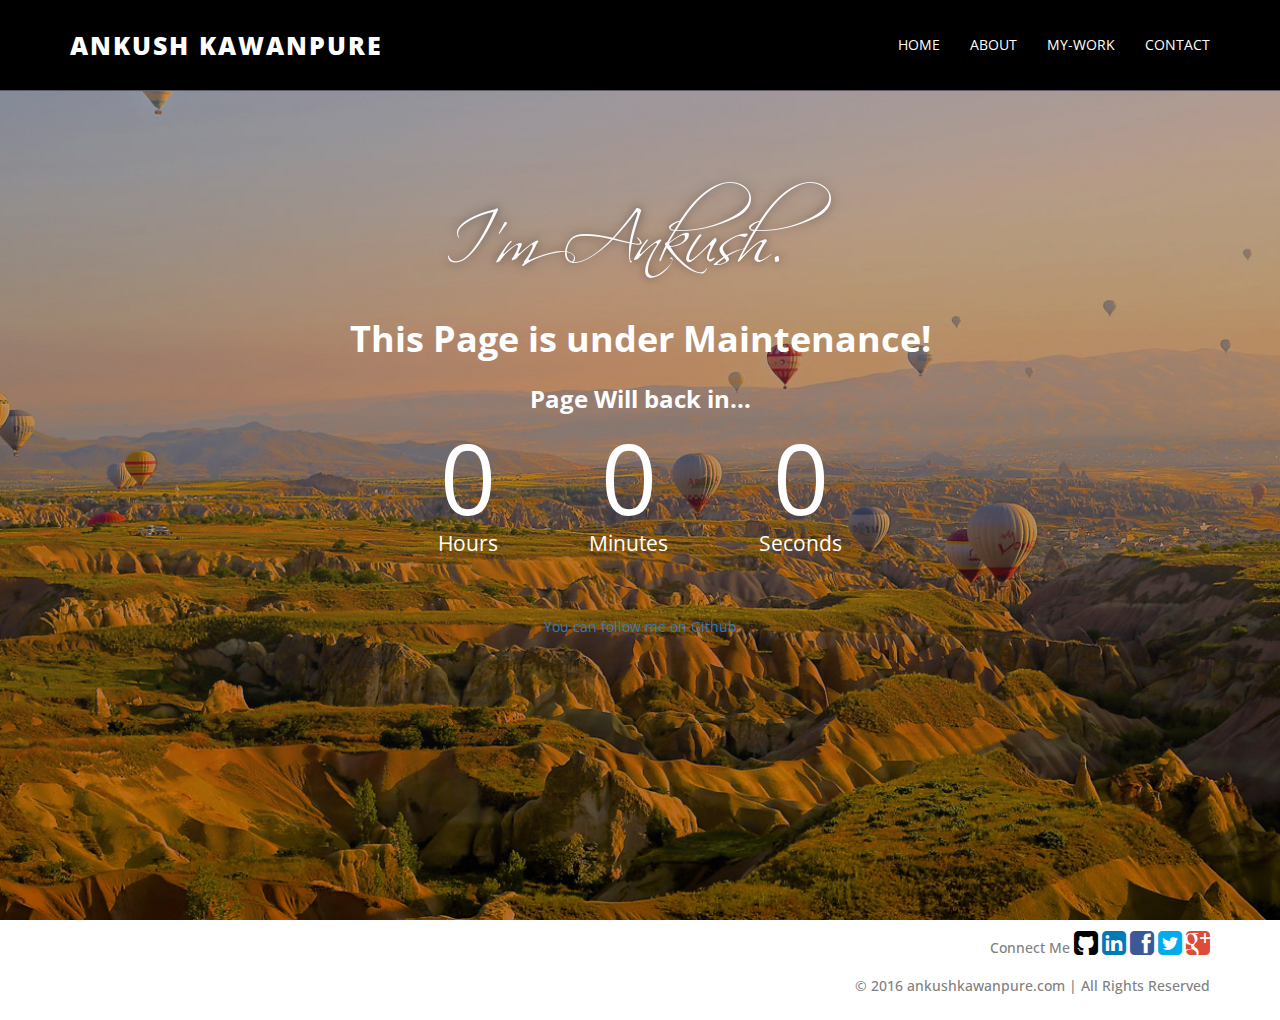
<file: work/index.html>
<!doctype html>

<html lang="en">

<!-- Head -->
<head>
  <meta charset="utf-8">
  <meta http-equiv="X-UA-Compatible" content="IE-edge">
  <meta name = "viewport" content="width=device-width, intial-scale=1, maximum-scale=1">

  <!-- Boostrap CDN link
  <link rel="stylesheet" href="https://maxcdn.bootstrapcdn.com/bootstrap/3.3.6/css/bootstrap.min.css" integrity="sha384-1q8mTJOASx8j1Au+a5WDVnPi2lkFfwwEAa8hDDdjZlpLegxhjVME1fgjWPGmkzs7" crossorigin="anonymous">
  -->
  <!-- Google Roboto Font
  <link href="https://fonts.googleapis.com/css?family=Roboto" rel="stylesheet">
  -->

  <link href='http://fonts.googleapis.com/css?family=Open+Sans' rel='stylesheet' type='text/css'>

  <link rel="stylesheet" href="../css/bootstrap.min.css">
  <link rel="stylesheet" href="../css/font-awesome.min.css">
  <link rel="stylesheet" href="../css/style.css">
  <link rel="stylesheet" href="./css/style.css">

  <link rel='icon' href='../images/favico/favicon-32x32.png' type='image/png'>

  <style>
    h1 h3 {
      color: #ffffff;
    }
  </style>
  <title>Ankush Kawanpure</title>

</head>
<!-- End Head -->

<!-- Body -->
<body id = "page-top" data-spy = "scroll" data-target=".navbar-fixed-top">

<!-- Navigation Section -->
<nav class="navbar navbar-inverse navbar-fixed-top">

  <div class="container">

    <div class="navbar-header">

      <button type = "button" class="navbar-toggle" data-toggle="collapse" data-target ="#collapsemenu" aria-expanded="false">
        <span class="sr-only"> Toggle Navigation</span>
        <span class="icon-bar"></span>
        <span class="icon-bar"></span>
        <span class="icon-bar"></span>
      </button>

      <a class="navbar-brand page-scroll" href="#page-top">ANKUSH KAWANPURE</a>
    </div>


    <div class="navbar-collapse collapse" id = "collapsemenu">
      <ul class="nav navbar-nav navbar-right">
        <li> <a class="page-scroll" href="../index.html#page-top">HOME</a></li>
        <li> <a class="page-scroll" href="../index.html#about">ABOUT </a></li>
        <li> <a class="page-scroll" href="/work/index.html">MY-WORK </a></li>
        <li> <a class="page-scroll" href="../index.html#contact">CONTACT</a></li>
      </ul>
    </div>

  </div>

</nav>


<!-- Header Section -->
<header id="header">

  <div class="container">
    <div class="row centered">
      <div class="col-md-8 col-md-offset-2"></div>
      <img src="../images/names/logo1.png" alt="Myname" id = "myname">
    </div>

    <div class="row">
      <div class="col-md-12">
        <h1 style="color: #ffffff" class="text-center">This Page is under Maintenance!</h1>
        <h3 style="color: #ffffff" class="text-center">Page Will back in...</h3>
      </div>
    </div>

    <div class="row">
      <div class="col-md-12">
        <div class="text-center" id="counter"></div>
        <div id="counter_wrapper"></div>
      </div>
    </div>

    <div class="row">
      <div class="col-md-12">
        <a class="text-center" href="">You can follow me on Github</a>
      </div>
    </div>


  </div>
</header>

<footer id ="footer">

  <div class="container">

    <div class="row">
      <div class="col-md-12 col-xs-12">
        <p> Connect Me
          <a href="https://github.com/ankushkawanpure/"><i class="fa fa-github-square fa-2x color-github"></i></a>
          <a href="https://www.linkedin.com/in/ankush-kawanpure-06267848"><i class="fa fa-linkedin-square fa-2x color-linkedin"></i></a>
          <a href="https://www.facebook.com/ankushkawanpure"><i class="fa fa-facebook-square fa-2x color-facebook"></i></a>
          <a href="https://twitter.com/ankushkawanpure"><i class="fa fa-twitter-square fa-2x color-twitter"></i></a>
          <a href="mailto:aak3988@rit.edu"><i class="fa fa-google-plus-square fa-2x color-google-plus"></i></a>
        </p>
      </div>

    </div>

    <div class="row">
      <div class="col-md-12">
        <p> &copy; 2016 ankushkawanpure.com | All Rights Reserved </p>
      </div>
    </div>


  </div>

</footer>


<!-- JQUERY CDN
<script src="https://ajax.googleapis.com/ajax/libs/jquery/3.0.0/jquery.min.js"></script>
--->
<script src="../js/jquery-2.2.4.min.js"></script>
<script src="../js/bootstrap.min.js"></script>

<script src="../js/scrollReveal.js"></script>

<!-- Scrolling navigation-->
<script src="../js/jquery.easing.min.js"></script>
<script src="../js/scrolling-nav.js"></script>

<script src="./js/scripts.js"></script>

<script type="text/javascript" src="js/jquery.fittext.js"></script>

<!-- jquery countdown -->
<script type="text/javascript" src="js/jquery.plugin.js"></script>
<script type="text/javascript" src="js/jquery.countdown.js"></script>

<!--placeholder -->
<script type="text/javascript" src="js/jquery.placeholder.js"></script>

</body>
<!-- End Body -->

</html>
</file>
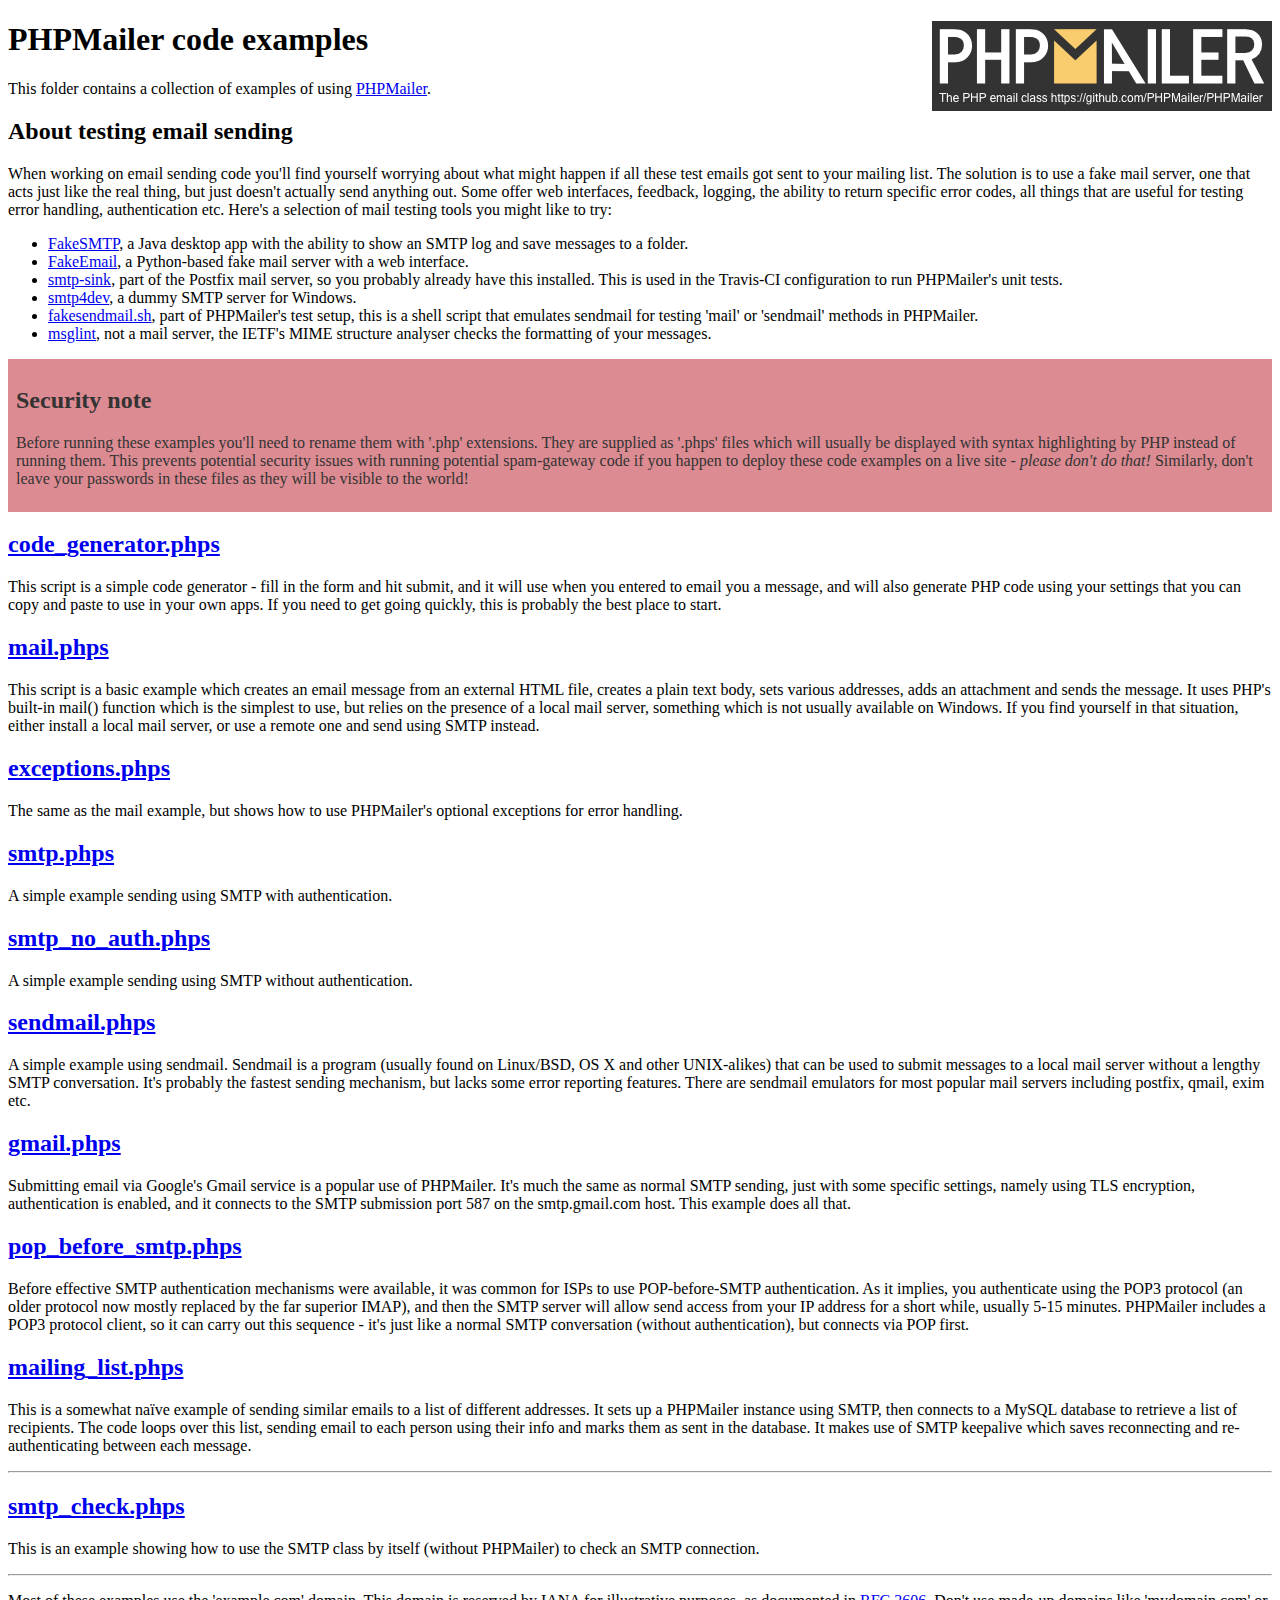
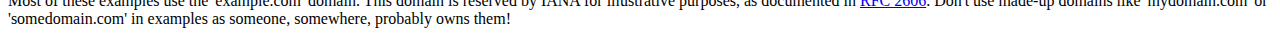
<file: phpmailer/examples/index.html>
<!DOCTYPE html>
<html>
<head>
	<meta charset="UTF-8">
	<title>PHPMailer Examples</title>
</head>
<body>
<h1>PHPMailer code examples<a href="https://github.com/PHPMailer/PHPMailer"><img src="images/phpmailer.png" style="float:right; border:0;" alt="PHPMailer logo"></a></h1>
<p>This folder contains a collection of examples of using <a href="https://github.com/PHPMailer/PHPMailer">PHPMailer</a>.</p>
<h2>About testing email sending</h2>
<p>When working on email sending code you'll find yourself worrying about what might happen if all these test emails got sent to your mailing list. The solution is to use a fake mail server, one that acts just like the real thing, but just doesn't actually send anything out. Some offer web interfaces, feedback, logging, the ability to return specific error codes, all things that are useful for testing error handling, authentication etc. Here's a selection of mail testing tools you might like to try:</p>
<ul>
  <li><a href="https://github.com/Nilhcem/FakeSMTP">FakeSMTP</a>, a Java desktop app with the ability to show an SMTP log and save messages to a folder. </li>
  <li><a href="https://github.com/isotoma/FakeEmail">FakeEmail</a>, a Python-based fake mail server with a web interface.</li>
  <li><a href="http://www.postfix.org/smtp-sink.1.html">smtp-sink</a>, part of the Postfix mail server, so you probably already have this installed. This is used in the Travis-CI configuration to run PHPMailer's unit tests.</li>
  <li><a href="http://smtp4dev.codeplex.com">smtp4dev</a>, a dummy SMTP server for Windows.</li>
  <li><a href="https://github.com/PHPMailer/PHPMailer/blob/master/test/fakesendmail.sh">fakesendmail.sh</a>, part of PHPMailer's test setup, this is a shell script that emulates sendmail for testing 'mail' or 'sendmail' methods in PHPMailer.</li>
  <li><a href="http://tools.ietf.org/tools/msglint/">msglint</a>, not a mail server, the IETF's MIME structure analyser checks the formatting of your messages.</li>
</ul>
<div style="padding: 8px; color: #333333; background-color: #dc8b92">
<h2>Security note</h2>
<p>Before running these examples you'll need to rename them with '.php' extensions. They are supplied as '.phps' files which will usually be displayed with syntax highlighting by PHP instead of running them. This prevents potential security issues with running potential spam-gateway code if you happen to deploy these code examples on a live site - <em>please don't do that!</em> Similarly, don't leave your passwords in these files as they will be visible to the world!</p>
</div>
<h2><a href="code_generator.phps">code_generator.phps</a></h2>
<p>This script is a simple code generator - fill in the form and hit submit, and it will use when you entered to email you a message, and will also generate PHP code using your settings that you can copy and paste to use in your own apps. If you need to get going quickly, this is probably the best place to start.</p>
<h2><a href="mail.phps">mail.phps</a></h2>
<p>This script is a basic example which creates an email message from an external HTML file, creates a plain text body, sets various addresses, adds an attachment and sends the message. It uses PHP's built-in mail() function which is the simplest to use, but relies on the presence of a local mail server, something which is not usually available on Windows. If you find yourself in that situation, either install a local mail server, or use a remote one and send using SMTP instead.</p>
<h2><a href="exceptions.phps">exceptions.phps</a></h2>
<p>The same as the mail example, but shows how to use PHPMailer's optional exceptions for error handling.</p>
<h2><a href="smtp.phps">smtp.phps</a></h2>
<p>A simple example sending using SMTP with authentication.</p>
<h2><a href="smtp_no_auth.phps">smtp_no_auth.phps</a></h2>
<p>A simple example sending using SMTP without authentication.</p>
<h2><a href="sendmail.phps">sendmail.phps</a></h2>
<p>A simple example using sendmail. Sendmail is a program (usually found on Linux/BSD, OS X and other UNIX-alikes) that can be used to submit messages to a local mail server without a lengthy SMTP conversation. It's probably the fastest sending mechanism, but lacks some error reporting features. There are sendmail emulators for most popular mail servers including postfix, qmail, exim etc.</p>
<h2><a href="gmail.phps">gmail.phps</a></h2>
<p>Submitting email via Google's Gmail service is a popular use of PHPMailer. It's much the same as normal SMTP sending, just with some specific settings, namely using TLS encryption, authentication is enabled, and it connects to the SMTP submission port 587 on the smtp.gmail.com host. This example does all that.</p>
<h2><a href="pop_before_smtp.phps">pop_before_smtp.phps</a></h2>
<p>Before effective SMTP authentication mechanisms were available, it was common for ISPs to use POP-before-SMTP authentication. As it implies, you authenticate using the POP3 protocol (an older protocol now mostly replaced by the far superior IMAP), and then the SMTP server will allow send access from your IP address for a short while, usually 5-15 minutes. PHPMailer includes a POP3 protocol client, so it can carry out this sequence - it's just like a normal SMTP conversation (without authentication), but connects via POP first.</p>
<h2><a href="mailing_list.phps">mailing_list.phps</a></h2>
<p>This is a somewhat naïve example of sending similar emails to a list of different addresses. It sets up a PHPMailer instance using SMTP, then connects to a MySQL database to retrieve a list of recipients. The code loops over this list, sending email to each person using their info and marks them as sent in the database. It makes use of SMTP keepalive which saves reconnecting and re-authenticating between each message.</p>
<hr>
<h2><a href="smtp_check.phps">smtp_check.phps</a></h2>
<p>This is an example showing how to use the SMTP class by itself (without PHPMailer) to check an SMTP connection.</p>
<hr>
<p>Most of these examples use the 'example.com' domain. This domain is reserved by IANA for illustrative purposes, as documented in <a href="http://tools.ietf.org/html/rfc2606">RFC 2606</a>. Don't use made-up domains like 'mydomain.com' or 'somedomain.com' in examples as someone, somewhere, probably owns them!</p>
</body>
</html>
</file>
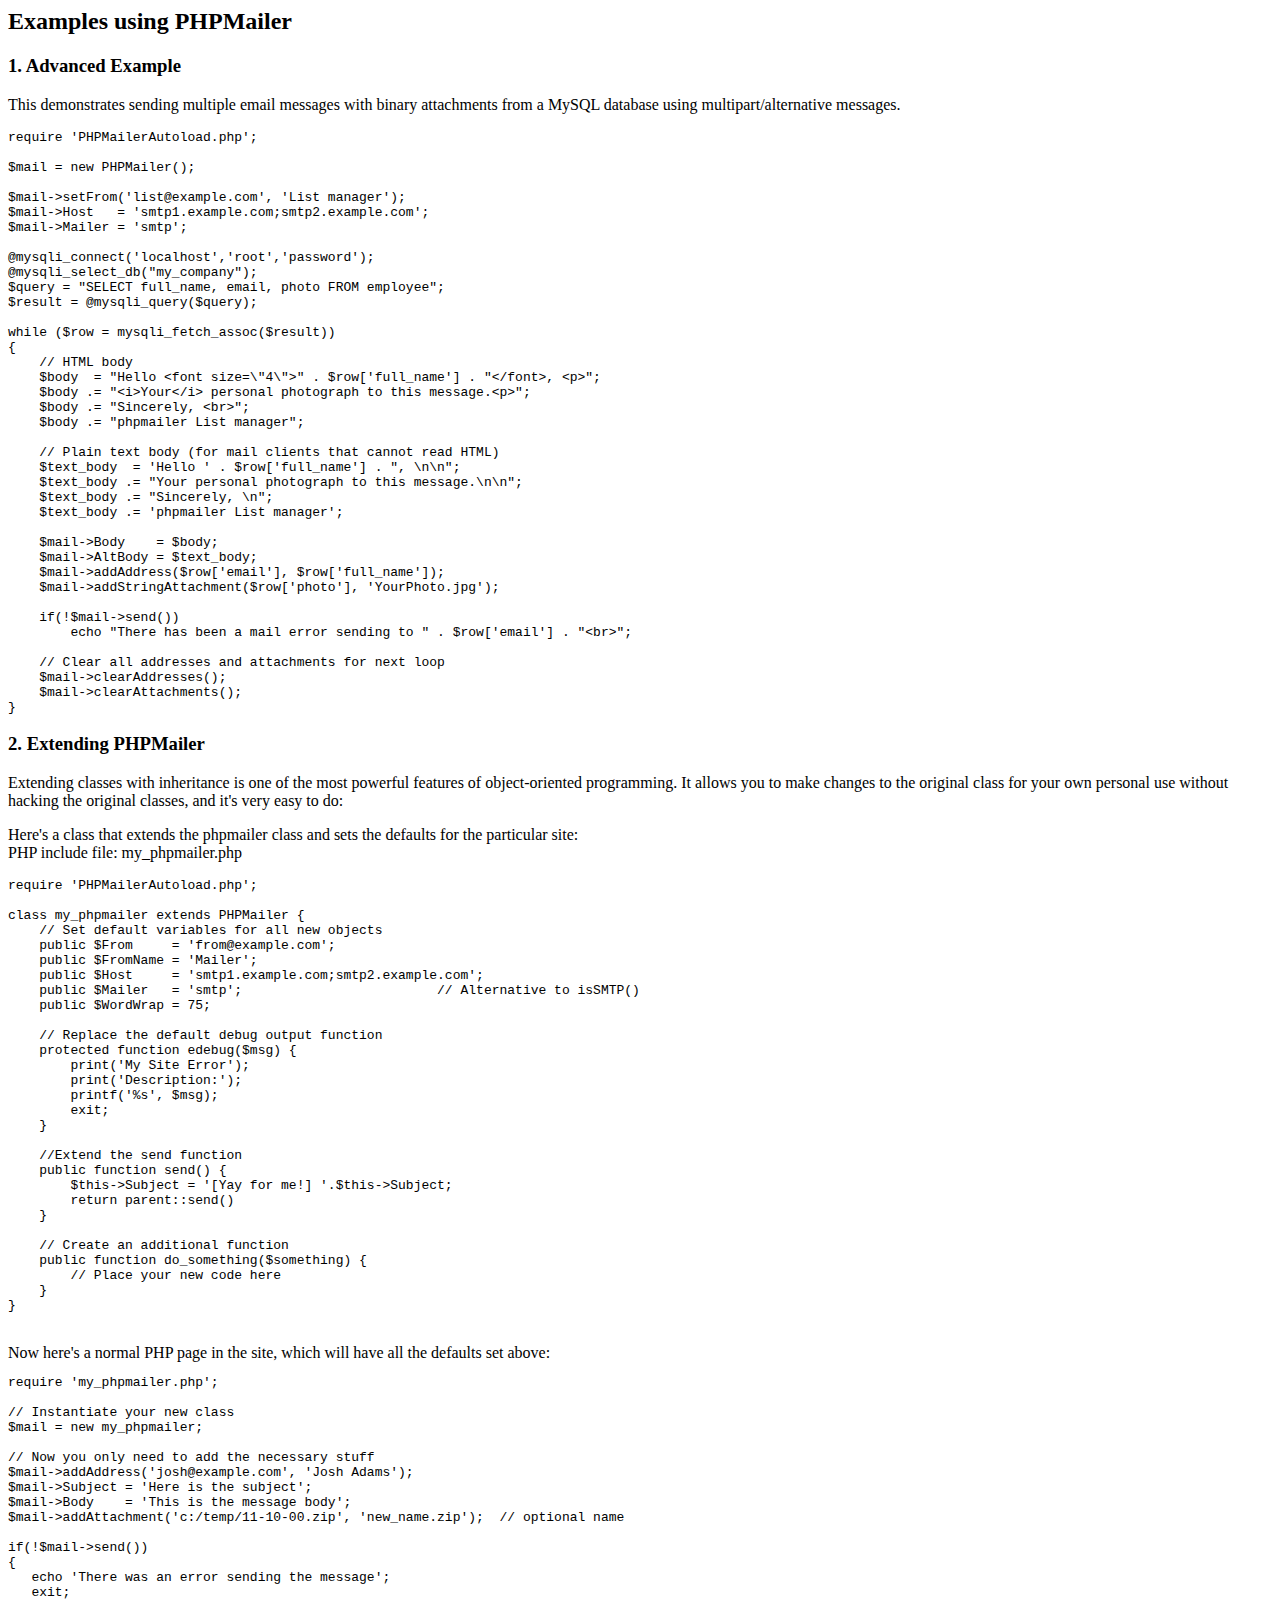
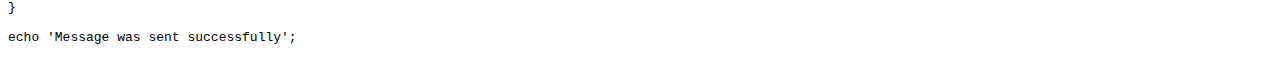
<file: phpmailer/docs/extending.html>
<html>
<head>
<title>Examples using phpmailer</title>
</head>

<body>

<h2>Examples using PHPMailer</h2>

<h3>1. Advanced Example</h3>
<p>

This demonstrates sending multiple email messages with binary attachments
from a MySQL database using multipart/alternative messages.<p>

<pre>
require 'PHPMailerAutoload.php';

$mail = new PHPMailer();

$mail->setFrom('list@example.com', 'List manager');
$mail->Host   = 'smtp1.example.com;smtp2.example.com';
$mail->Mailer = 'smtp';

@mysqli_connect('localhost','root','password');
@mysqli_select_db("my_company");
$query = "SELECT full_name, email, photo FROM employee";
$result = @mysqli_query($query);

while ($row = mysqli_fetch_assoc($result))
{
    // HTML body
    $body  = "Hello &lt;font size=\"4\"&gt;" . $row['full_name'] . "&lt;/font&gt;, &lt;p&gt;";
    $body .= "&lt;i&gt;Your&lt;/i&gt; personal photograph to this message.&lt;p&gt;";
    $body .= "Sincerely, &lt;br&gt;";
    $body .= "phpmailer List manager";

    // Plain text body (for mail clients that cannot read HTML)
    $text_body  = 'Hello ' . $row['full_name'] . ", \n\n";
    $text_body .= "Your personal photograph to this message.\n\n";
    $text_body .= "Sincerely, \n";
    $text_body .= 'phpmailer List manager';

    $mail->Body    = $body;
    $mail->AltBody = $text_body;
    $mail->addAddress($row['email'], $row['full_name']);
    $mail->addStringAttachment($row['photo'], 'YourPhoto.jpg');

    if(!$mail->send())
        echo "There has been a mail error sending to " . $row['email'] . "&lt;br&gt;";

    // Clear all addresses and attachments for next loop
    $mail->clearAddresses();
    $mail->clearAttachments();
}
</pre>
<p>

<h3>2. Extending PHPMailer</h3>
<p>

Extending classes with inheritance is one of the most
powerful features of object-oriented programming. It allows you to make changes to the
original class for your own personal use without hacking the original
classes, and it's very easy to do:

<p>
Here's a class that extends the phpmailer class and sets the defaults
for the particular site:<br>
PHP include file: my_phpmailer.php
<p>

<pre>
require 'PHPMailerAutoload.php';

class my_phpmailer extends PHPMailer {
    // Set default variables for all new objects
    public $From     = 'from@example.com';
    public $FromName = 'Mailer';
    public $Host     = 'smtp1.example.com;smtp2.example.com';
    public $Mailer   = 'smtp';                         // Alternative to isSMTP()
    public $WordWrap = 75;

    // Replace the default debug output function
    protected function edebug($msg) {
        print('My Site Error');
        print('Description:');
        printf('%s', $msg);
        exit;
    }

    //Extend the send function
    public function send() {
        $this->Subject = '[Yay for me!] '.$this->Subject;
        return parent::send()
    }

    // Create an additional function
    public function do_something($something) {
        // Place your new code here
    }
}
</pre>
<br>
Now here's a normal PHP page in the site, which will have all the defaults set above:<br>

<pre>
require 'my_phpmailer.php';

// Instantiate your new class
$mail = new my_phpmailer;

// Now you only need to add the necessary stuff
$mail->addAddress('josh@example.com', 'Josh Adams');
$mail->Subject = 'Here is the subject';
$mail->Body    = 'This is the message body';
$mail->addAttachment('c:/temp/11-10-00.zip', 'new_name.zip');  // optional name

if(!$mail->send())
{
   echo 'There was an error sending the message';
   exit;
}

echo 'Message was sent successfully';
</pre>
</body>
</html>
</file>
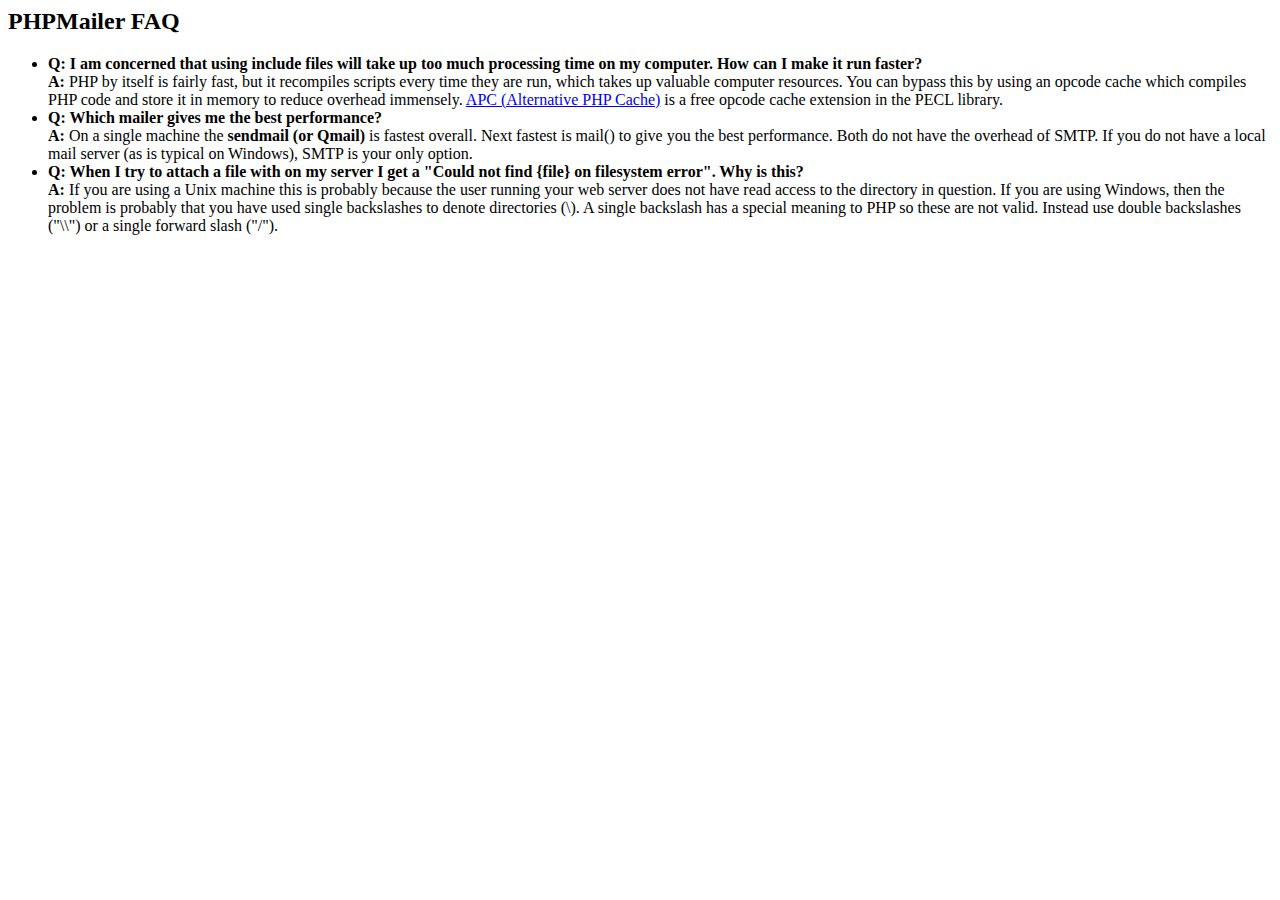
<file: phpmailer/docs/faq.html>
﻿<html>
<head>
<title>PHPMailer FAQ</title>
</head>
<body>
<h2>PHPMailer FAQ</h2>
<ul>
    <li><strong>Q: I am concerned that using include files will take up too much
    processing time on my computer. How can I make it run faster?</strong><br>
    <strong>A:</strong> PHP by itself is fairly fast, but it recompiles scripts every time they are run, which takes up valuable
    computer resources. You can bypass this by using an opcode cache which compiles
    PHP code and store it in memory to reduce overhead immensely. <a href="http://www.php.net/apc/">APC
    (Alternative PHP Cache)</a> is a free opcode cache extension in the PECL library.</li>
    <li><strong>Q: Which mailer gives me the best performance?</strong><br>
    <strong>A:</strong> On a single machine the <strong>sendmail (or Qmail)</strong> is fastest overall.
    Next fastest is mail() to give you the best performance. Both do not have the overhead of SMTP.
    If you do not have a local mail server (as is typical on Windows), SMTP is your only option.</li>
    <li><strong>Q: When I try to attach a file with on my server I get a
    "Could not find {file} on filesystem error". Why is this?</strong><br>
    <strong>A:</strong> If you are using a Unix machine this is probably because the user
    running your web server does not have read access to the directory in question. If you are using Windows,
    then the problem is probably that you have used single backslashes to denote directories (\).
    A single backslash has a special meaning to PHP so these are not
    valid. Instead use double backslashes ("\\") or a single forward
    slash ("/").</li>
</ul>
</body>
</html>
</file>
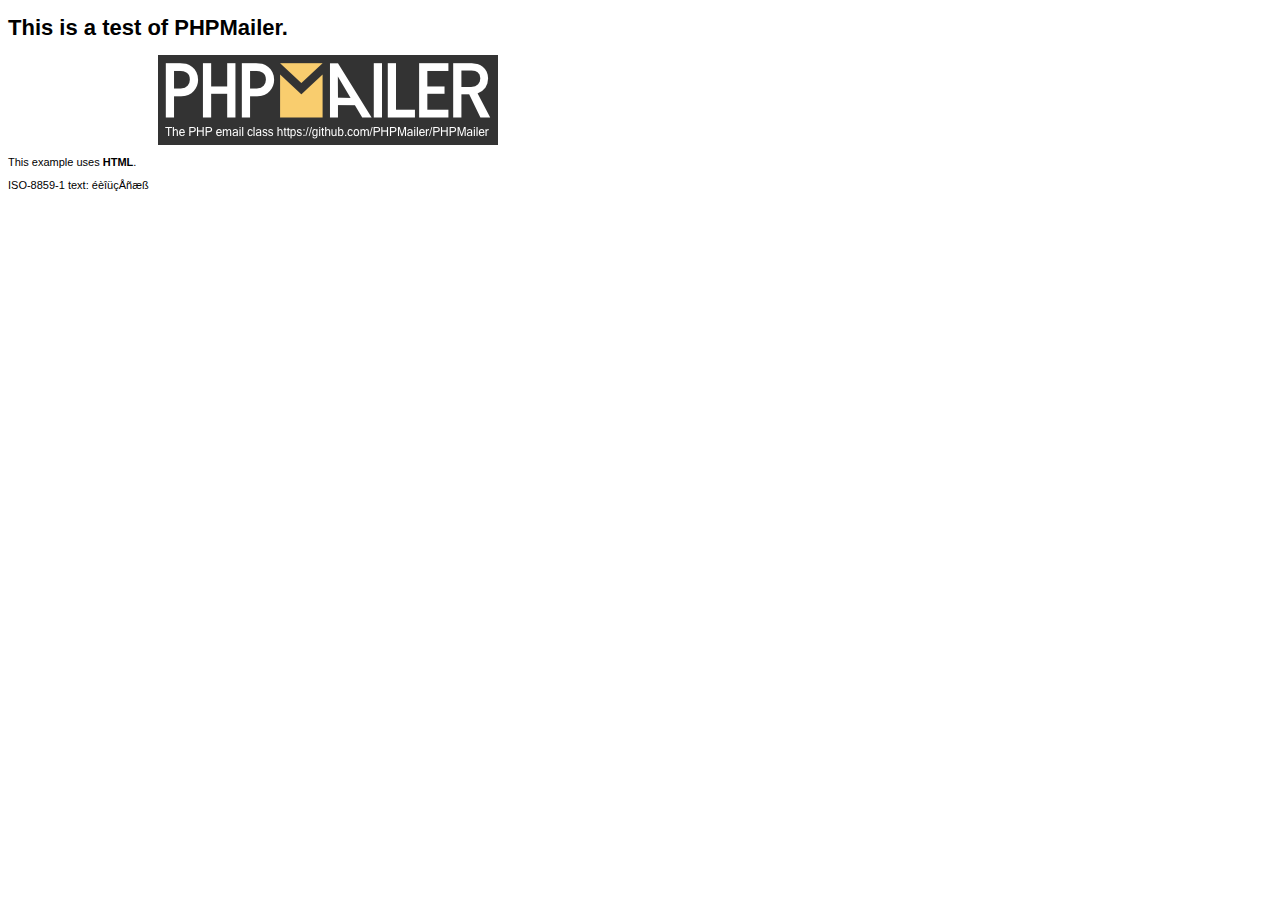
<file: phpmailer/examples/contents.html>
<!DOCTYPE HTML PUBLIC "-//W3C//DTD HTML 4.01 Transitional//EN" "http://www.w3.org/TR/html4/loose.dtd">
<html>
<head>
  <meta http-equiv="Content-Type" content="text/html; charset=iso-8859-1">
  <title>PHPMailer Test</title>
</head>
<body>
<div style="width: 640px; font-family: Arial, Helvetica, sans-serif; font-size: 11px;">
  <h1>This is a test of PHPMailer.</h1>
  <div align="center">
    <a href="https://github.com/PHPMailer/PHPMailer/"><img src="images/phpmailer.png" height="90" width="340" alt="PHPMailer rocks"></a>
  </div>
  <p>This example uses <strong>HTML</strong>.</p>
  <p>ISO-8859-1 text: ���������</p>
</div>
</body>
</html>
</file>
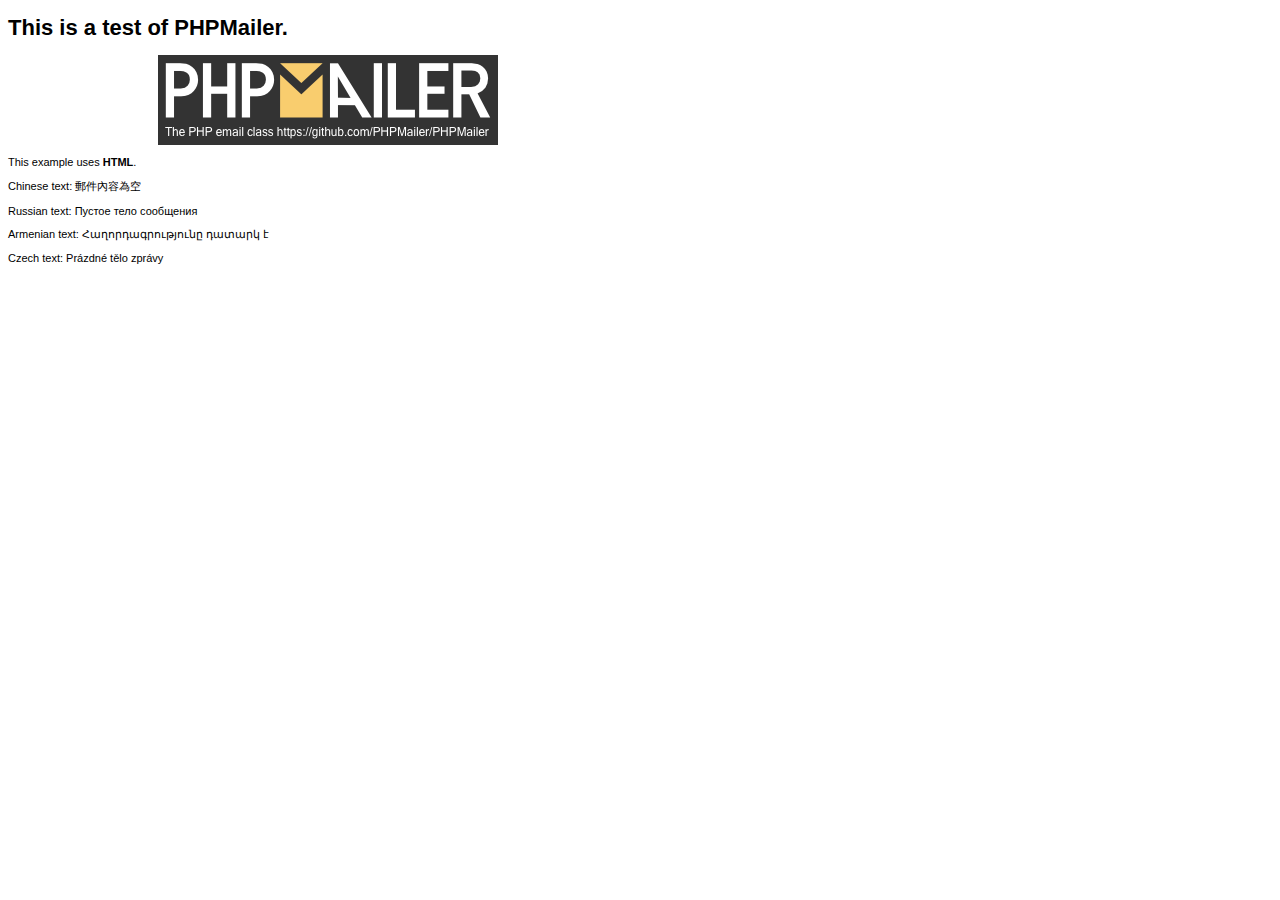
<file: phpmailer/examples/contentsutf8.html>
<!DOCTYPE HTML PUBLIC "-//W3C//DTD HTML 4.01 Transitional//EN" "http://www.w3.org/TR/html4/loose.dtd">
<html>
<head>
  <meta http-equiv="Content-Type" content="text/html; charset=utf-8">
  <title>PHPMailer Test</title>
</head>
<body>
<div style="width: 640px; font-family: Arial, Helvetica, sans-serif; font-size: 11px;">
  <h1>This is a test of PHPMailer.</h1>
  <div align="center">
    <a href="https://github.com/PHPMailer/PHPMailer/"><img src="images/phpmailer.png" height="90" width="340" alt="PHPMailer rocks"></a>
  </div>
  <p>This example uses <strong>HTML</strong>.</p>
  <p>Chinese text: 郵件內容為空</p>
  <p>Russian text: Пустое тело сообщения</p>
  <p>Armenian text: Հաղորդագրությունը դատարկ է</p>
  <p>Czech text: Prázdné tělo zprávy</p>
</div>
</body>
</html>
</file>
<file: css/style.css>
html {
    min-width: 400px;
    width: 100%;
    height: 100%;
}

body {
    font-family: "Open Sans" ,sans-serif;
    color: #000000;
    margin-top: 40px;
    line-height: 16px;
    font-weight: 400;
    font-size: 14px;

    width: 100%;
    height: 100%;
}

h1, h2, h3, h4, h5, h6 {
    font-family:"Open Sans", sans-serif;
    font-weight: 500;
    line-height:40px;
    color: #11b674;
}

p {
    font-family:"Open Sans", sans-serif;
    font-weight: 500;
    line-height: 2em;
    color: gray;
}
h1 {
    color: #11b674;
    font-weight: 700;
}

h3 {
    color: #11b674;
    font-weight: 700;
}
/** Navigation bar */

@media(min-width:767px) {
    .navbar {
        padding: 20px 0;
        -webkit-transition: background .5s ease-in-out,padding .5s ease-in-out;
        -moz-transition: background .5s ease-in-out,padding .5s ease-in-out;
        transition: background .5s ease-in-out,padding .5s ease-in-out;
    }

    .top-nav-collapse {
        padding: 0;
    }
}

/** Margin Adjustment for clear view */
.main-top-margin {
    margin-top: 60px;
}

.main-low-margin {
    margin-top: 35px;
}

/*
    Header Section
*/

#header {
    /*background: url(../images/banner/banner.jpg) no-repeat center top;*/
    background: url(../images/background.jpg) no-repeat center top;
    margin-top: -20px;
    padding-top:20px;
    text-align:center;
    background-position: center center;
    min-height: 100%;


    /* browser support*/
    -webkit-background-size: cover;
    -moz-background-size: cover;
    -o-background-size: cover;
    background-size: cover;
}

#header #myname {
    margin-top: 120px;
    color: #ffffff;
    font-size: 65px;
    font-weight: 900;
    letter-spacing: 4px;
    line-height: 70px;
    min-width: 300px;
    /*width: 100%;*/
    height: auto;
}

#header #logo {
    color: #ffffff;
    font-size: 30px;
    font-weight: 900;
    letter-spacing: 4px;
}
#header h2 {
    color: #ffffff;
    font-size: 25px;
    font-weight: 900;
    letter-spacing: 3px;
}

#down-icon {
    color: #ffffff;
    font-weight: 900;
    font-size: 65px;
    @include animation (bounce 2s infinite)
}

.bounce {
    position: absolute;
    bottom: 200px;
    left: 50% ;
    width: 60px;
    height: 60px ;
    margin-left:-30px;

    animation: bounce 2s infinite;
    -webkit-animation: bounce 2s infinite;
    -moz-animation: bounce 2s infinite;
    -o-animation: bounce 2s infinite;
}

@-webkit-keyframes bounce {
    0%, 20%, 50%, 80%, 100% {-webkit-transform: translateY(0);}
    40% {-webkit-transform: translateY(-30px);}
    60% {-webkit-transform: translateY(-15px);}
}

@-moz-keyframes bounce {
    0%, 20%, 50%, 80%, 100% {-moz-transform: translateY(0);}
    40% {-moz-transform: translateY(-30px);}
    60% {-moz-transform: translateY(-15px);}
}

@-o-keyframes bounce {
    0%, 20%, 50%, 80%, 100% {-o-transform: translateY(0);}
    40% {-o-transform: translateY(-30px);}
    60% {-o-transform: translateY(-15px);}
}
@keyframes bounce {
    0%, 20%, 50%, 80%, 100% {transform: translateY(0);}
    40% {transform: translateY(-30px);}
    60% {transform: translateY(-15px);}
}

/**
About Section
*/
#about {

    padding-top: 50px;
    text-align: center;
    background-color: #fafafa;
}

#brief {
    padding-top: 50px;
}



/*
Bootstrap element
*/

.navbar {
    font-size: 14px;
}

.navbar-inverse {
    background: #000000;
    border-color: #5d5b66;
}

.navbar-inverse .navbar-brand {
    color: #ffffff;
    font-size: 25px;
    font-weight: 900;
    letter-spacing: 2px;
}

.navbar-inverse .navbar-nav >li > a {
    color: #ffffff;
}

.navbar-inverse .navbar-nav > .active > a {
    background: #2e6da4;
}


/** Contact section */
#contact {
    background-color: #fafafa;
    min-width: 100%;
}

#contact-message {
    padding-bottom: 50px;

}
#contact-message h3 {
    color: gray;
    padding-bottom: 20px;

}

.message-details {
    padding: 20px 40px;
}

.message-details input {
    padding: 15px 10px;
}

.message-details .form-control {
    border: 1px solid #e9e9e9;
    border-radius: 2px;
    box-shadow: none;
    font-size: .875em;
    padding: 20px;
    margin-bottom: 15px;
}
.message-details .btn {
    background-color: #11b674;
    border: 1px solid transparent;
    border-radius: 2px;
    color: #ffffff;
    font-size: .875em;
    font-weight: 800;
    width: 100%;
    padding: 12px 16px;
}

.email-lnk {
    background-color: #11b674;
    border: 1px solid transparent;
    border-radius: 2px;
    color: #ffffff;
    font-size: .875em;
    font-weight: 800;
    width: 100%;
    padding: 12px 16px;
}


/***************
Color code
****************/

.color-github {
 color: #000000;
}

.color-linkedin{
    color: #007bb6;
}

.color-facebook {
    color: #3B5998;
}

.color-twitter {
    color: #00aced;
}

.color-google-plus{
    color : #dd4b39;
}

/**************
Footer
**************/
#footer {
    text-align: right;
    padding: 10px 30px 10px 30px;
}



/****
Tech
*****/
#techstats {
    max-width: 100%;
    min-width: 300px;
    height: auto;
}
</file>
<file: work/css/style.css>
#counter {
    color: #ffffff;
    padding-top: 40px;
}

#counter_wrapper {
    margin: 1.3em 0px 1em;

}

.countdown-period {
    padding-top: 50px;
    display: block;
    font-size: 150%;
}

.countdown-amount {
    display: block;
    font-size: 700%;
}

.countdown-section {
    display: inline-block;
    margin-right: 8%;
}

.countdown-section:last-child {
    margin-right: 0px;
}
</file>
